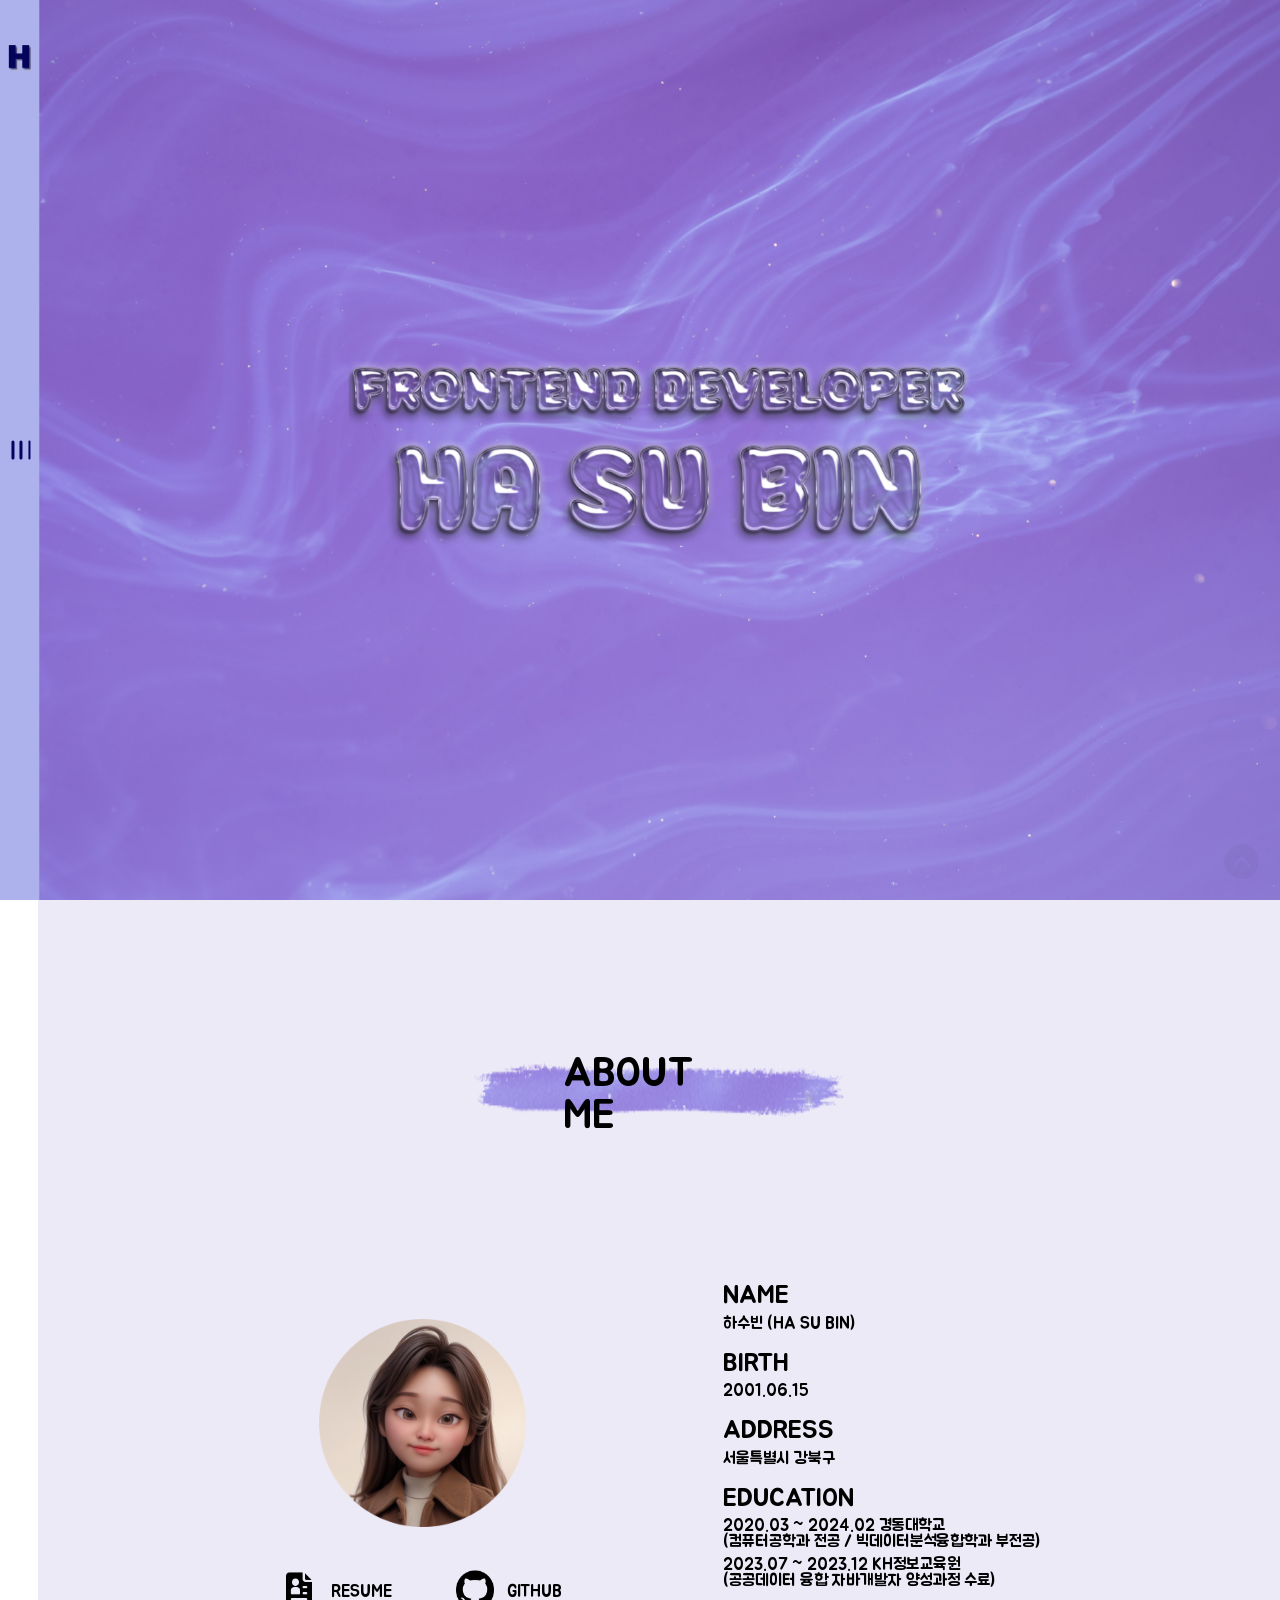
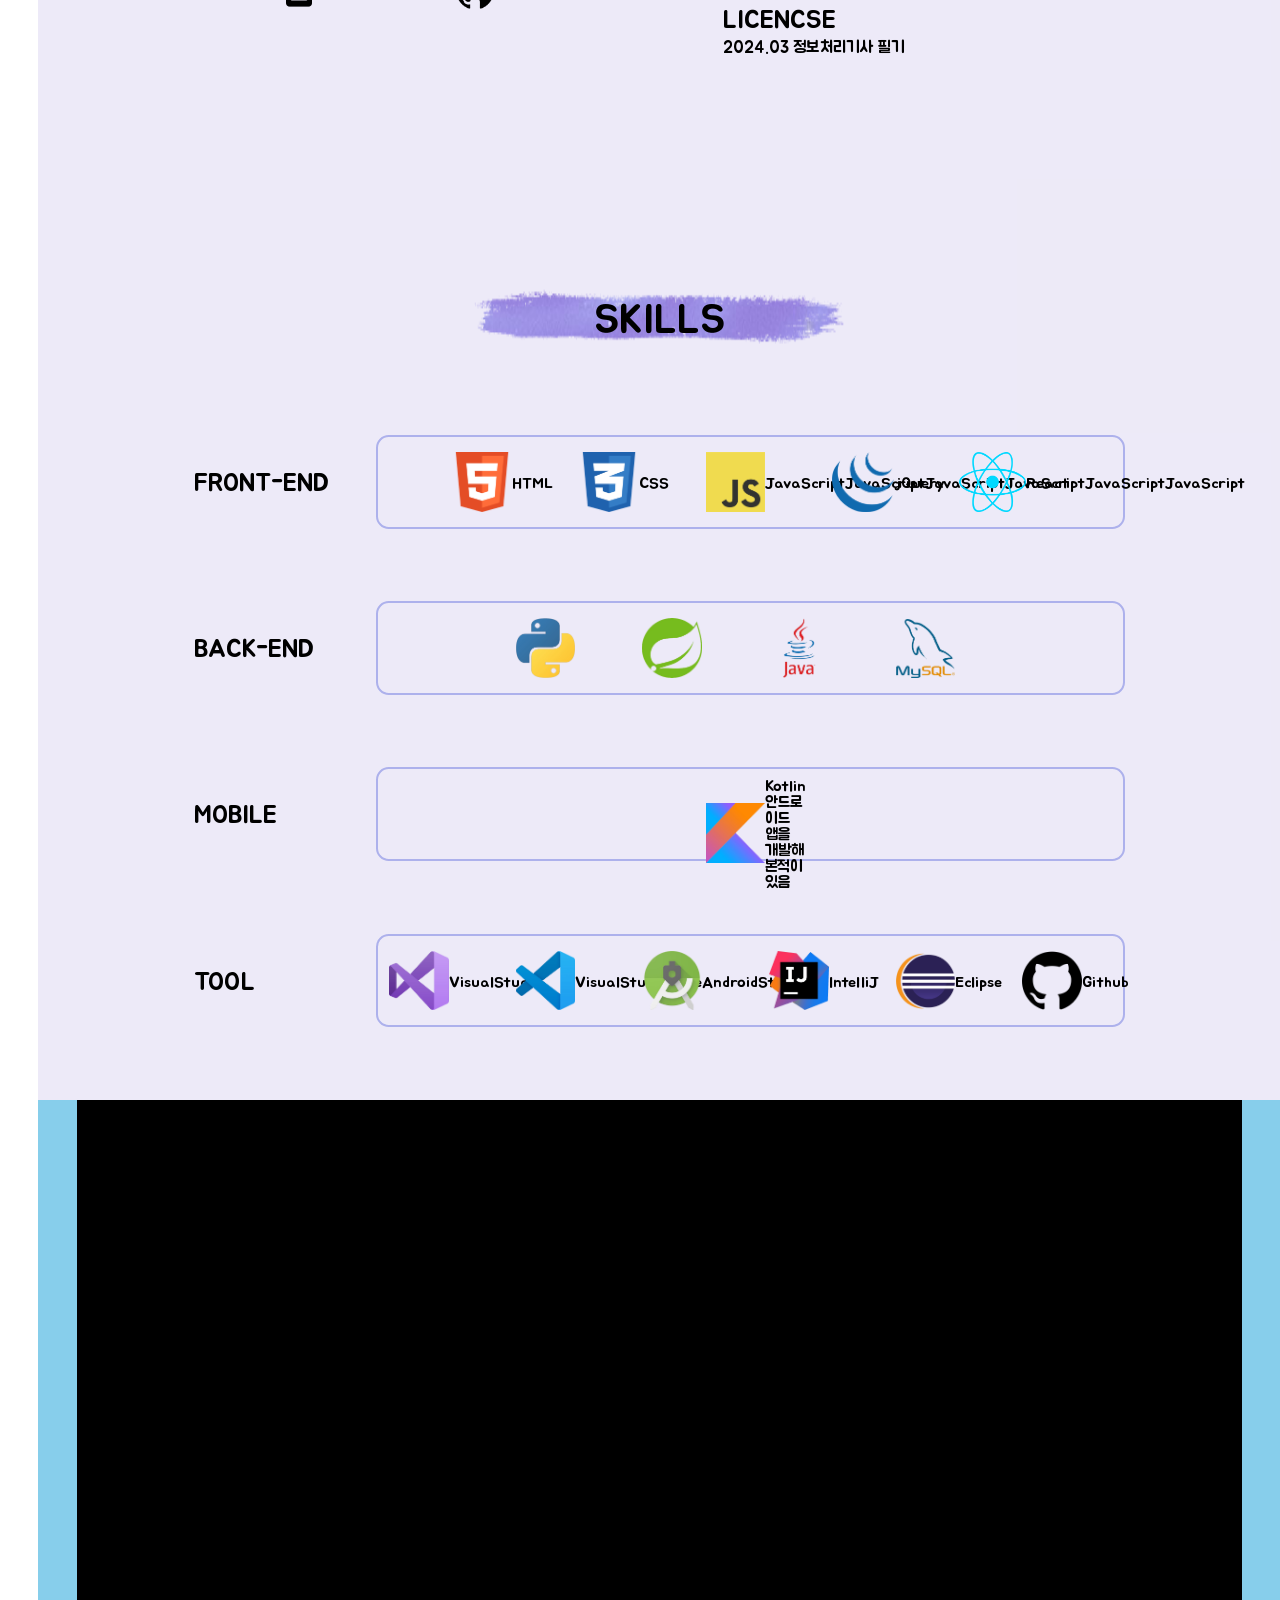
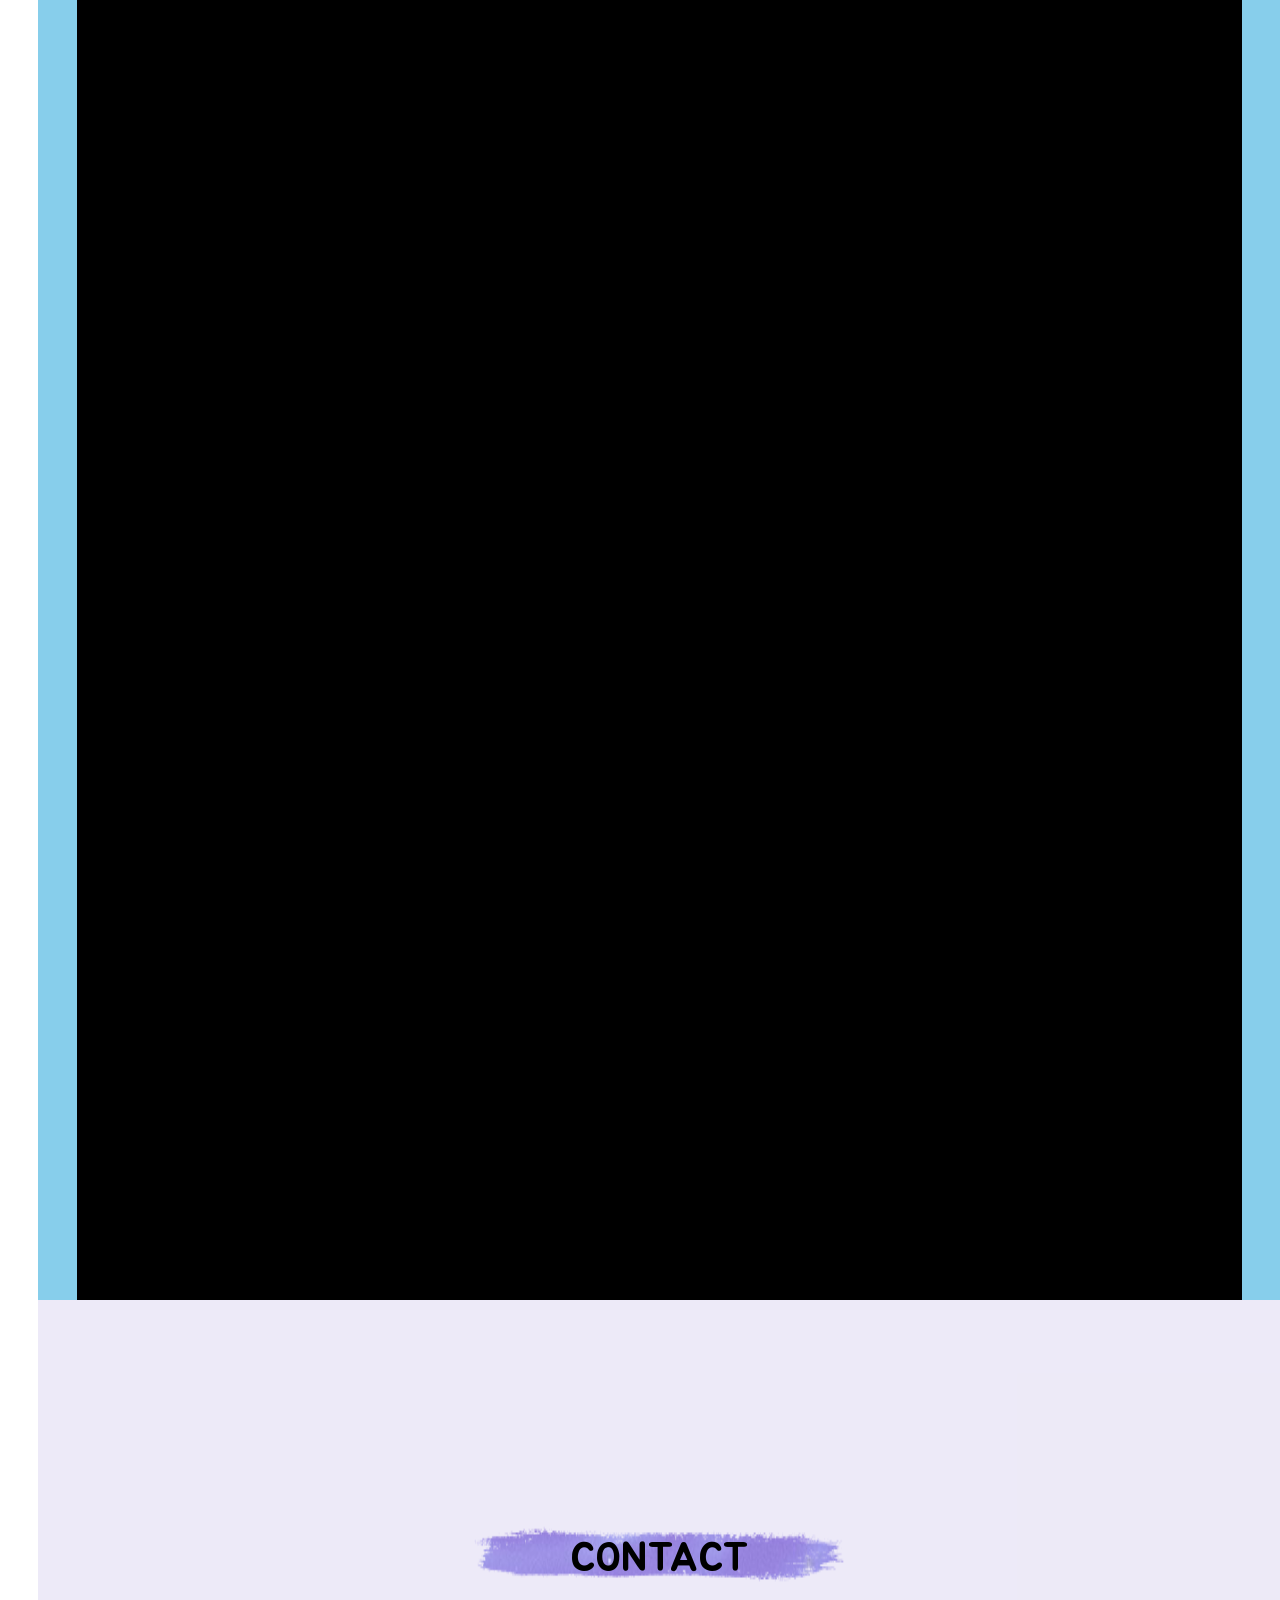
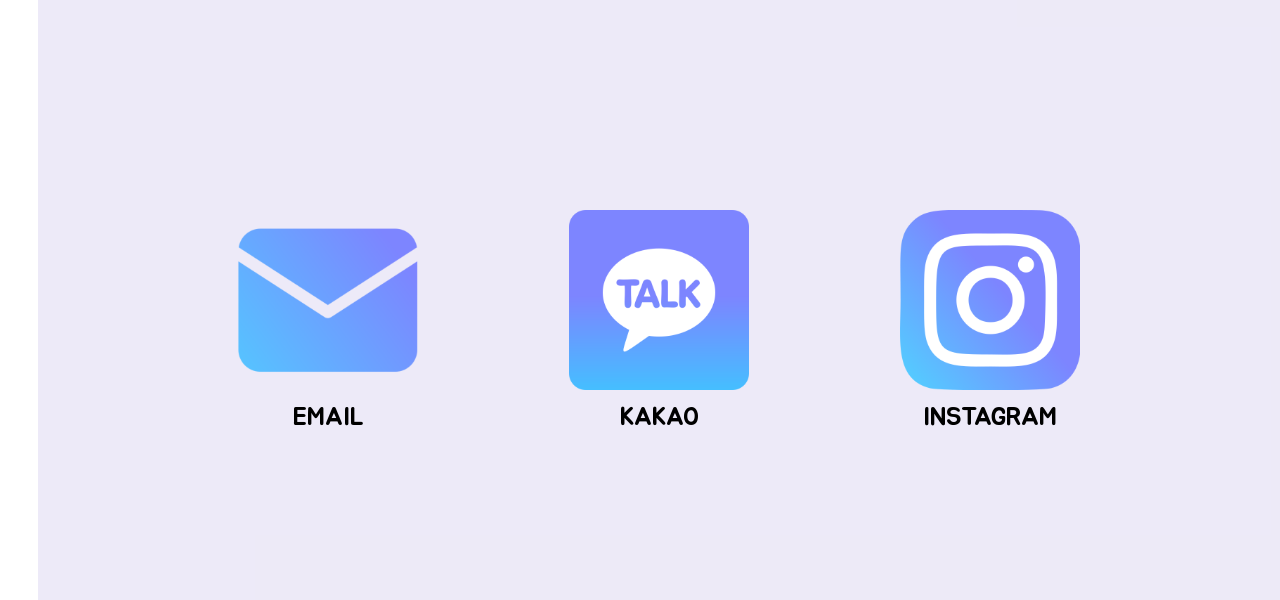
<file: index.html>
<!DOCTYPE html>
<html lang="en">
<head>
    <meta charset="UTF-8">
    <meta name="viewport" content="width=device-width, initial-scale=1.0">
    <script src="https://code.jquery.com/jquery-1.12.4.js"></script>
    <link rel="icon" href="./img/portfolio_icon.png">
    <link rel="stylesheet" href="total_site.css">
    <title>total_portfolio_site</title>
</head>
<body>
<div id="wrap">

    <div class="menu_tab">
        <input type="checkbox" id="btn_ham">

        <div class="side">
            <div class="logo">
                <img src="./img/H2.png">
            </div>
            <div class="r_side">
                <label for="btn_ham" class="btn_hamberg">
                    <div class="line top"></div>
                    <div class="line mid"></div>
                    <div class="line bot"></div>
                </label>
    
                <div class="portfolio_text"></div>
            </div>
            
            <div class="l_side">
                <ul class="side_ul">
                    <li>
                        <a href="#sec1">HOME</a>
                    </li>
                    <li>
                        <a href="#sec2">ABOUT ME</a>
                    </li>
                    <li>
                        <a href="#sec3">SKILLS</a>
                    </li>
                    <li>
                        <a href="#sec4">PROJECT</a>
                    </li>
                    <li>
                        <a href="#sec5">CONTACT</a>
                    </li>
                </ul>
            </div>
        </div>
    </div>

    <div class="container">
        <div class="home_box" id="sec1">
            <div class="home_text">
                <img src="./img/glass_front.png" class="glass_front">
                <img src="./img/glass_name.png" class="glass_name">
            </div>
        </div>

        <div class="about_me_box" id="sec2">
            <div class="main_title">
                <img src="./img/brush_color2.png" class="brush">
                <p>ABOUT ME</p>
            </div>
            <div class="about_me_l_r">
                <div class="about_me_left">
                    <img src="./img/aboutme/profile_img.png" class="profile_img">
                    <div class="resume_btn">
                        <a href="./입사지원서_하수빈(자바)_1차수정.pdf">
                            <img src="./img/aboutme/resume.png">
                            <p>RESUME</p>
                        </a>
                    </div>
                    <div class="github_btn">
                        <a href="https://github.com/waterkong01">
                            <img src="./img/aboutme/github.png">
                            <p>GITHUB</p>
                        </a>
                    </div>
                </div>
                <div class="about_me_right">
                    <ul class="about_me_ul">
                        <ul class="about_me_ul2">
                            <li class="title">NAME</li>
                            <li class="content">하수빈 (HA SU BIN)</li>
                        </ul>
    
                        <ul class="about_me_ul2">
                            <li class="title">BIRTH</li>
                            <li class="content">2001.06.15</li>
                        </ul>
    
                        <ul class="about_me_ul2">
                            <li class="title">ADDRESS</li>
                            <li class="content">서울특별시 강북구</li>
                        </ul>
    
                        <ul class="about_me_ul2">
                            <li class="title">EDUCATION</li>
                            <li class="content">2020.03 ~ 2024.02 경동대학교 <br> (컴퓨터공학과 전공 / 빅데이터분석융합학과 부전공)</li>
                            <li class="content">2023.07 ~ 2023.12 KH정보교육원 <br> (공공데이터 융합 자바개발자 양성과정 수료)</li>
                        </ul>
    
                        <ul class="about_me_ul2">
                            <li class="title">LICENCSE</li>
                            <li class="content">2024.03 정보처리기사 필기</li>
                        </ul>
                    </ul>
                </div>
            </div>
        </div>
        
        <div class="skills_box" id="sec3">
            <div class="main_title">
                <img src="./img/brush_color2.png" class="brush">
                <p>SKILLS</p>
            </div>

            <div class="front_box">
                <div class="skill_text">FRONT-END</div>
                <div class="front"><!-- html, css, javascript, jquery, react -->
                    <div class="skill_box">
                        <img src="./img/skill/html5.png">
                        <div class="skill_content">
                            <p>HTML</p>
                        </div>
                    </div>
                    <div class="skill_box">
                        <img src="./img/skill/css3.png">
                        <div class="skill_content">
                            <p>CSS</p>
                        </div>
                    </div>
                    <div class="skill_box">
                        <img src="./img/skill/JavaScript.png">
                        <div class="skill_content">
                            <p>JavaScriptJavaScriptJavaScriptJavaScriptJavaScriptJavaScript</p>
                        </div>
                    </div>
                    <div class="skill_box">
                        <img src="./img/skill/jquery.png">
                        <div class="skill_content">
                            <p>jQuery</p>
                        </div>
                    </div>
                    <div class="skill_box">
                        <img src="./img/skill/react.png">
                        <div class="skill_content">
                            <p>React</p>
                        </div>
                    </div>
                </div>
            </div>
            
            <div class="back_box">
                <div class="skill_text">BACK-END</div>
                <div class="back"><!-- python, spring, java, mysql -->
                    <div class="skill_box">
                        <img src="./img/skill/python.png">
                        <div class="skill_content">

                        </div>
                    </div>
                    <div class="skill_box">
                        <img src="./img/skill/spring.png">
                        <div class="skill_content">

                        </div>
                    </div>
                    <div class="skill_box">
                        <img src="./img/skill/java.png">
                        <div class="skill_content">

                        </div>
                    </div>
                    <div class="skill_box">
                        <img src="./img/skill/mysql.png">
                        <div class="skill_content">

                        </div>
                    </div>
                </div>
            </div>
            
            
            <div class="mobile_box">
                <div class="skill_text">MOBILE</div>
                <div class="mobile"><!-- kotlin -->
                    <div class="skill_box">
                        <img src="./img/skill/kotlin.png">
                        <div class="skill_content">
                            Kotlin<br>안드로이드 앱을 개발해본적이 있음
                        </div>
                    </div>
                </div>
            </div>


            <div class="tool_box">
                <div class="skill_text">TOOL</div>
                <div class="tool"><!-- visual studio code, visual studio, android studio, intelliJ, eclips, github -->
                    <div class="skill_box">
                        <img src="./img/skill/VisualStudio.png">
                        <div class="skill_content">
                            VisualStudio
                        </div>
                    </div>
                    <div class="skill_box">
                        <img src="./img/skill/VisualStudioCode.png">
                        <div class="skill_content">
                            VisualStudioCode
                        </div>
                    </div>
                    <div class="skill_box">
                        <img src="./img/skill/androidstudio.png">
                        <div class="skill_content">
                            AndroidStudio
                        </div>
                    </div>
                    <div class="skill_box">
                        <img src="./img/skill/intellij.png">
                        <div class="skill_content">
                            IntelliJ
                        </div>
                    </div>
                    <div class="skill_box">
                        <img src="./img/skill/eclipse.png">
                        <div class="skill_content">
                            Eclipse
                        </div>
                    </div>
                    <div class="skill_box">
                        <img src="./img/skill/github.png">
                        <div class="skill_content">
                            Github
                        </div>
                    </div>
                </div>
            </div>
        </div>
        
        <div class="project_box" id="sec4">
            <div class="project project1">
                <!-- <div class="mockup">
                    <div class="mockup_inner">
                        <img src="./mockup/finish/md_iphone.png" class="mobile mockup_inner_img">
                        <img src="./mockup/finish/md_iphone2.png" class="mobile mockup_inner_img">
                        <div class="modal_box">
                            <div class="modal" id="modal">
                                <span class="close" id="closeModal">X</span>
                                <div class="modal_content"></div>
                            </div>
                        </div>
                    </div>
                </div>
                <div class="content"></div> -->
            </div>
            <div class="project project2">
                <!-- <div class="mockup">
                    <div class="mockup_inner">
                        <img src="./mockup/finish/studylog_iphone.png" class="mobile mockup_inner_img">
                        <img src="./mockup/finish/studylog_iphone2.png" class="mobile mockup_inner_img">
                        <div class="modal_box">
                            <div class="modal" id="modal">
                                <span class="close" id="closeModal">X</span>
                                <div class="modal_content"></div>
                            </div>
                        </div>
                    </div>
                </div>
                <div class="content"></div> -->
            </div>

            <div class="project project3">
                <!-- <div class="mockup">
                    <div class="mockup_inner">
                        <img src="./mockup/finish/baekmidang_imac.png" class="pc mockup_inner_img">
                        <div class="modal_box">
                            <div class="modal" id="modal">
                                <span class="close" id="closeModal">X</span>
                                <div class="modal_content"></div>
                            </div>
                        </div>
                    </div>
                </div>
                <div class="content"></div> -->
            </div>

            <div class="project project4">
                <!-- <div class="mockup">
                    <div class="mockup_inner">
                        <img src="./mockup/finish/dogomi_imac.png" class="pc mockup_inner_img">
                        <div class="modal_box">
                            <div class="modal" id="modal">
                                <span class="close" id="closeModal">X</span>
                                <div class="modal_content"></div>
                            </div>
                        </div>
                    </div>
                </div>
                <div class="content"></div> -->
            </div>
        </div>
        
        <div class="contact_box" id="sec5">
            <div class="main_title">
                <img src="./img/brush_color2.png" class="brush">
                <p>CONTACT</p>
            </div>

            <div class="contact">
                <div class="email">
                    <a href="mailto:hsubin615@naver.com">                  
                        <img src="./img/contact/email.png" alt="">
                        <div class="contact_text">EMAIL</div>
                    </a>
                </div>
                <div class="kakao">
                    <a href="https://open.kakao.com/o/skCHyU8e">                  
                        <img src="./img/contact/kakaotalk.png" alt="">
                        <div class="contact_text">KAKAO</div>
                    </a>
                </div>
                <div class="instagram">
                    <a href="https://www.instagram.com/hsubin615/">
                        <img src="./img/contact/instagram.png" alt="">
                        <div class="contact_text">INSTAGRAM</div>
                    </a>
                </div>
            </div>


        </div>    
    </div>
    <script src="./total_site.js"></script>
</div>
<div id="scrollToTopBtn" onclick="scrollToTop()"></div>
</body>
</html>
</file>
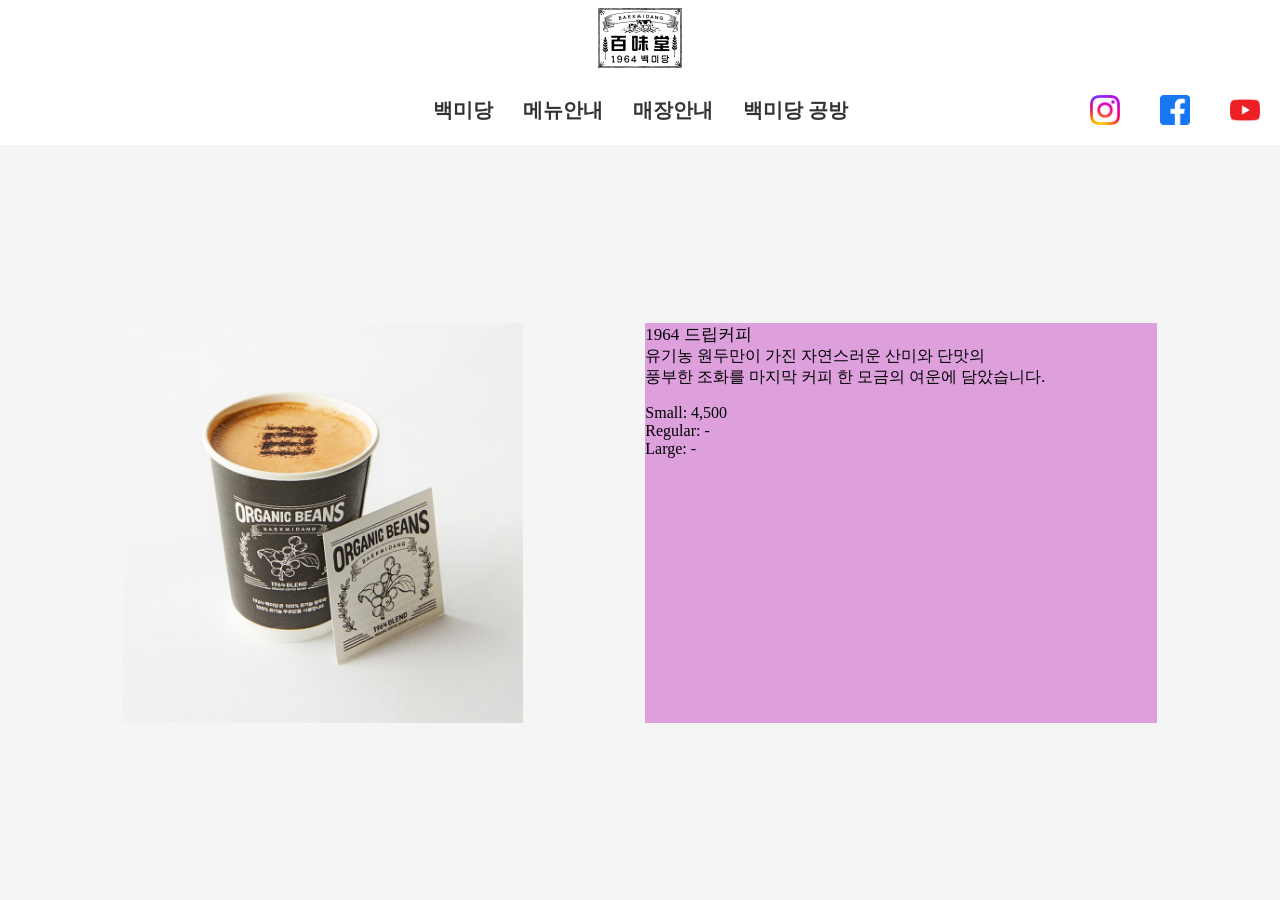
<file: html/portfolio(item) copy.html>
<!DOCTYPE html>
<html lang="en">
<head>
    <meta charset="UTF-8">
    <meta name="viewport" content="width=device-width, initial-scale=1.0">
    <title>Document</title>
    <script src="https://code.jquery.com/jquery-1.12.4.js"></script>
    <link rel="stylesheet" href="../css/common.css">
    <link rel="stylesheet" href="../css/portfolio(header_footer).css">
    <link rel="stylesheet" href="../css/portfolio(index).css">
    <link rel="stylesheet" href="../css/portfolio(product) copy.css">
    <link rel="stylesheet" href="../css/portfolio(item) copy.css">
    <style>
        /* main_color: #f8f8f8(화이트), #333(블랙) */
        /* aspect-ratio: 1/0:0.8; x:y*/
    </style>
</head>
<body>
<div id="wrap">
    <div class="thick_header">
        <div class="t_header">
            <div class="logo">
                <a href="portfolio(index).html"></a>
            </div>
        </div>
        <div class="b_header">
            <ul class="header_menu">
                <li>
                    <a href="portfolio(product_brand).html">백미당</a>
                    <ul class="sub_menu">
                        <li>백미당 소식</li>
                        <li>백미당 문화</li>
                        <li>백미당 나눔</li>
                    </ul>
                </li>
                <li>
                    <a href="portfolio(product) copy.html">메뉴안내</a>
                    <ul class="sub_menu">
                        <li><a href="#" data-category="coffee">커피</a></li>
                        <li><a href="#" data-category="ice_cream">백미당 아이스크림</a></li>
                        <li><a href="#" data-category="topping_dessert">Fresh 토핑 디저트</a></li>
                        <li><a href="#" data-category="bakery">베이커리</a></li>
                        <li><a href="#" data-category="soft_shake">Soft Shake</a></li>
                        <li><a href="#" data-category="organic_milk">유기농우유</a></li>
                    </ul>
                </li>
                <li>
                    <a href="portfolio(product_store).html">매장안내</a>
                    <ul class="sub_menu">
                        <li>서울지역</li>
                        <li>경기.인천.강원지역</li>
                        <li>영남.충청.호남지역</li>
                    </ul>
                </li>
                <li>
                    <a href="portfolio(product_craftshop).html">백미당 공방</a>
                    <ul class="sub_menu">
                        <li>백미당 공방</li>
                    </ul>
                </li>
            </ul>
            <ul class="sns_btn_box">
                <li>
                    <a href="https://www.instagram.com/1964baekmidang/" target="_blank">
                        <img src="../백미당/아이콘/instagram_icon.png" class="instagram">
                    </a>
                </li>
                <li>
                    <a href="https://www.facebook.com/Baekmidang/" target="_blank">
                        <img src="../백미당/아이콘/facebook_icon.png" class="facebook" id="facebook">
                    </a>
                </li>
                <li>
                    <a href="https://www.youtube.com/@1964baekmidang/" target="_blank">
                        <img src="../백미당/아이콘/youtube_icon.png" class="youtube" id="youtube">
                    </a>
                </li>
            </ul>
        </div>
    </div>
    <div class="container">
        <div class="item_img">
            <!-- <img src="" alt="Menu Image" id="menuImage"> -->
            <img src="../백미당/메뉴안내/커피/1964 드립커피1-2.jpg">
        </div>
        <div class="item_detail">
            <div class="item_title">1964 드립커피</div><!-- 메뉴 이름 -->
            <div class="item_info">
                유기농 원두만이 가진 자연스러운 산미와 단맛의<br>
                풍부한 조화를 마지막 커피 한 모금의 여운에 담았습니다.
            </div>
                            <p>
                    Small: 4,500<br>
                    Regular: - <br>
                    Large: - 
                </p>
            <ul><!-- 사이즈별 가격 -->
                <li class="s_price"></li>
                <li class="r_price"></li>
                <li class="l_price"></li>
                <li class="l_price"></li>
                <li class="l_price"></li>

            </ul>
            <div class="item_info"></div><!-- 메뉴 설명 -->
        </div>
    </div>
</div>    
    <script src="../js/portfolio(load_list) copy.js"></script>
    <script src="../js/portfolio(common).js"></script>
    <script src="../js/portfolio(item) copy.js"></script>
</div>    
</body>
</html>
</file>
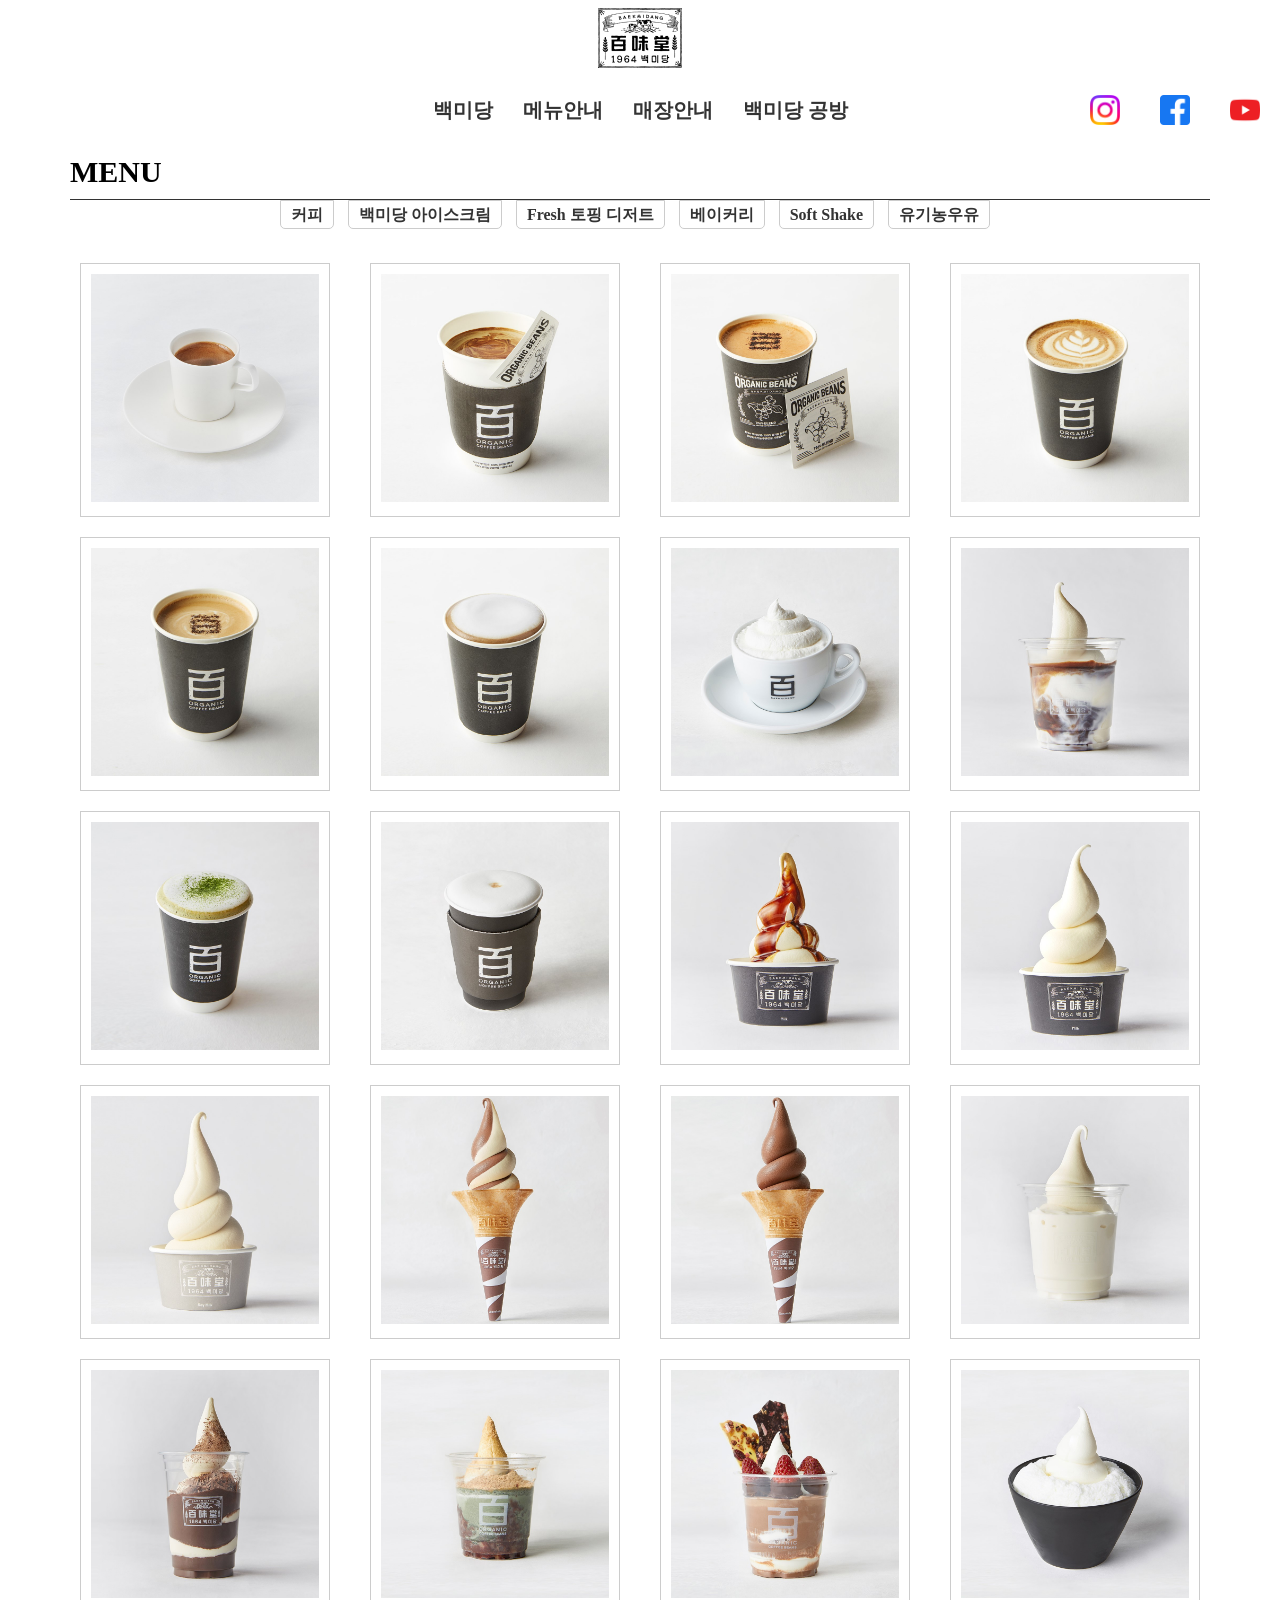
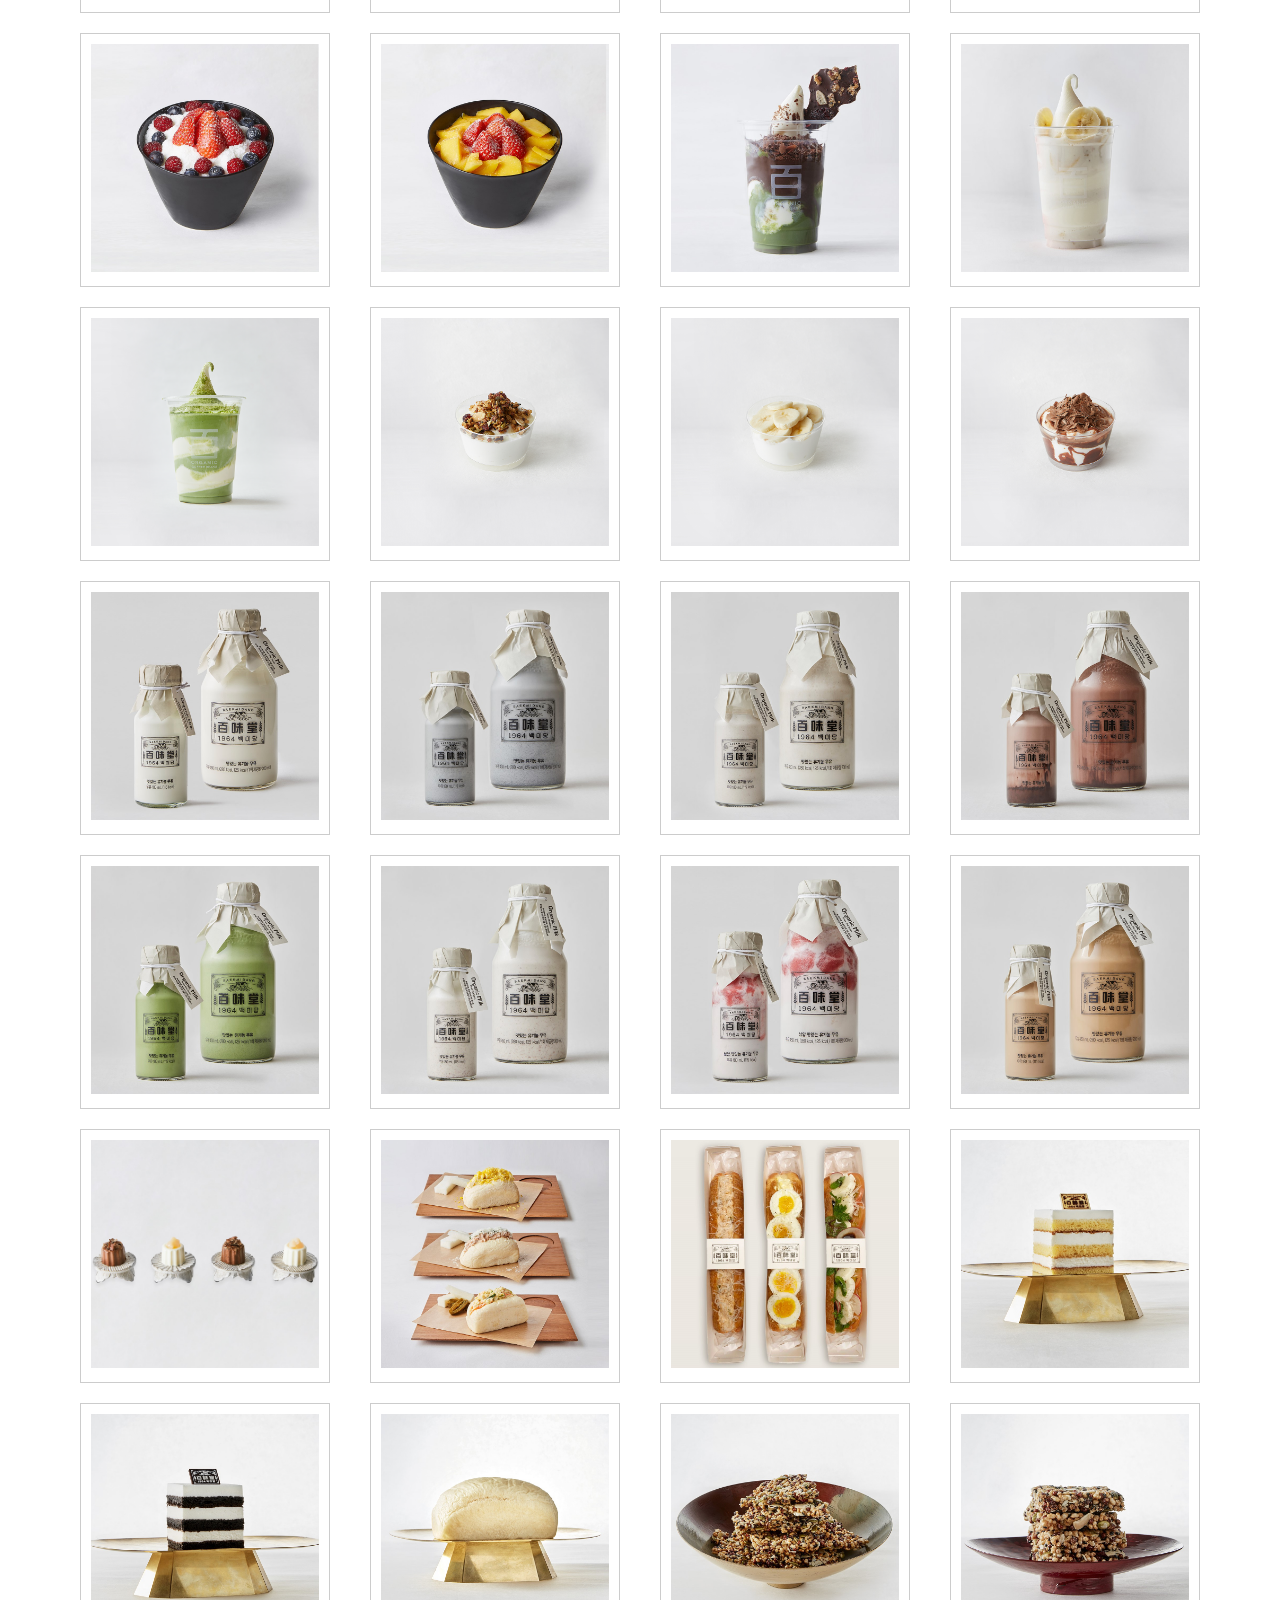
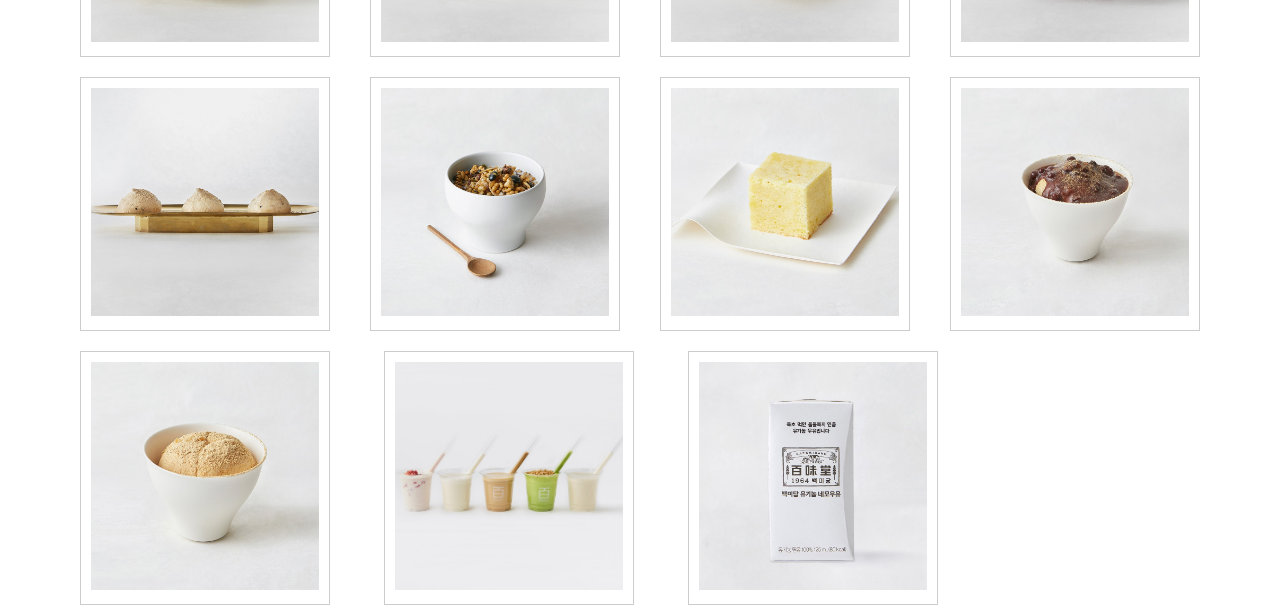
<file: html/portfolio(product) copy.html>
<!DOCTYPE html>
<html lang="en">
<head>
    <meta charset="UTF-8">
    <meta name="viewport" content="width=device-width, initial-scale=1.0">
    <title>Document</title>
    <script src="https://code.jquery.com/jquery-1.12.4.js"></script>
    <link rel="stylesheet" href="../css/common.css">
    <link rel="stylesheet" href="../css/portfolio(header_footer).css">
    <link rel="stylesheet" href="../css/portfolio(index).css">
    <link rel="stylesheet" href="../css/portfolio(product) copy.css">
</head>
<body>
<div id="wrap">
    <div class="thick_header">
        <div class="t_header">
            <div class="logo">
                <a href="portfolio(index).html"></a>
            </div>
        </div>
        <div class="b_header">
            <ul class="header_menu">
                <li>
                    <a href="portfolio(product_brand).html">백미당</a>
                    <ul class="sub_menu">
                        <li>백미당 소식</li>
                        <li>백미당 문화</li>
                        <li>백미당 나눔</li>
                    </ul>
                </li>
                <li>
                    <a href="portfolio(product) copy.html">메뉴안내</a>
                    <ul class="sub_menu">
                        <li><a href="#" data-category="coffee">커피</a></li>
                        <li><a href="#" data-category="ice_cream">백미당 아이스크림</a></li>
                        <li><a href="#" data-category="topping_dessert">Fresh 토핑 디저트</a></li>
                        <li><a href="#" data-category="bakery">베이커리</a></li>
                        <li><a href="#" data-category="soft_shake">Soft Shake</a></li>
                        <li><a href="#" data-category="organic_milk">유기농우유</a></li>
                    </ul>
                </li>
                <li>
                    <a href="portfolio(product_store).html">매장안내</a>
                    <ul class="sub_menu">
                        <li>서울지역</li>
                        <li>경기.인천.강원지역</li>
                        <li>영남.충청.호남지역</li>
                    </ul>
                </li>
                <li>
                    <a href="portfolio(product_craftshop).html">백미당 공방</a>
                    <ul class="sub_menu">
                        <li>백미당 공방</li>
                    </ul>
                </li>
            </ul>
            <ul class="sns_btn_box">
                <li>
                    <a href="https://www.instagram.com/1964baekmidang/" target="_blank">
                        <img src="../백미당/아이콘/instagram_icon.png" class="instagram">
                    </a>
                </li>
                <li>
                    <a href="https://www.facebook.com/Baekmidang/" target="_blank">
                        <img src="../백미당/아이콘/facebook_icon.png" class="facebook" id="facebook">
                    </a>
                </li>
                <li>
                    <a href="https://www.youtube.com/@1964baekmidang/" target="_blank">
                        <img src="../백미당/아이콘/youtube_icon.png" class="youtube" id="youtube">
                    </a>
                </li>
            </ul>
        </div>
    </div>
    <div class="menu-container">
        <div class="product_title">MENU</div>
        <div class="navigation">
            <ul>
                <li><a href="#" data-category="coffee">커피</a></li>
                <li><a href="#" data-category="ice_cream">백미당 아이스크림</a></li>
                <li><a href="#" data-categoxry="topping_dessert">Fresh 토핑 디저트</a></li>
                <li><a href="#" data-category="bakery">베이커리</a></li>
                <li><a href="#" data-category="soft_shake">Soft Shake</a></li>
                <li><a href="#" data-category="organic_milk">유기농우유</a></li>
            </ul>
        </div>
    </div>
</div>
<script src="../js/portfolio(load_list) copy.js"></script>
<script src="../js/portfolio(common).js"></script>
<script src="../js/portfolio(product) copy.js"></script>
</body>
</html>
</file>
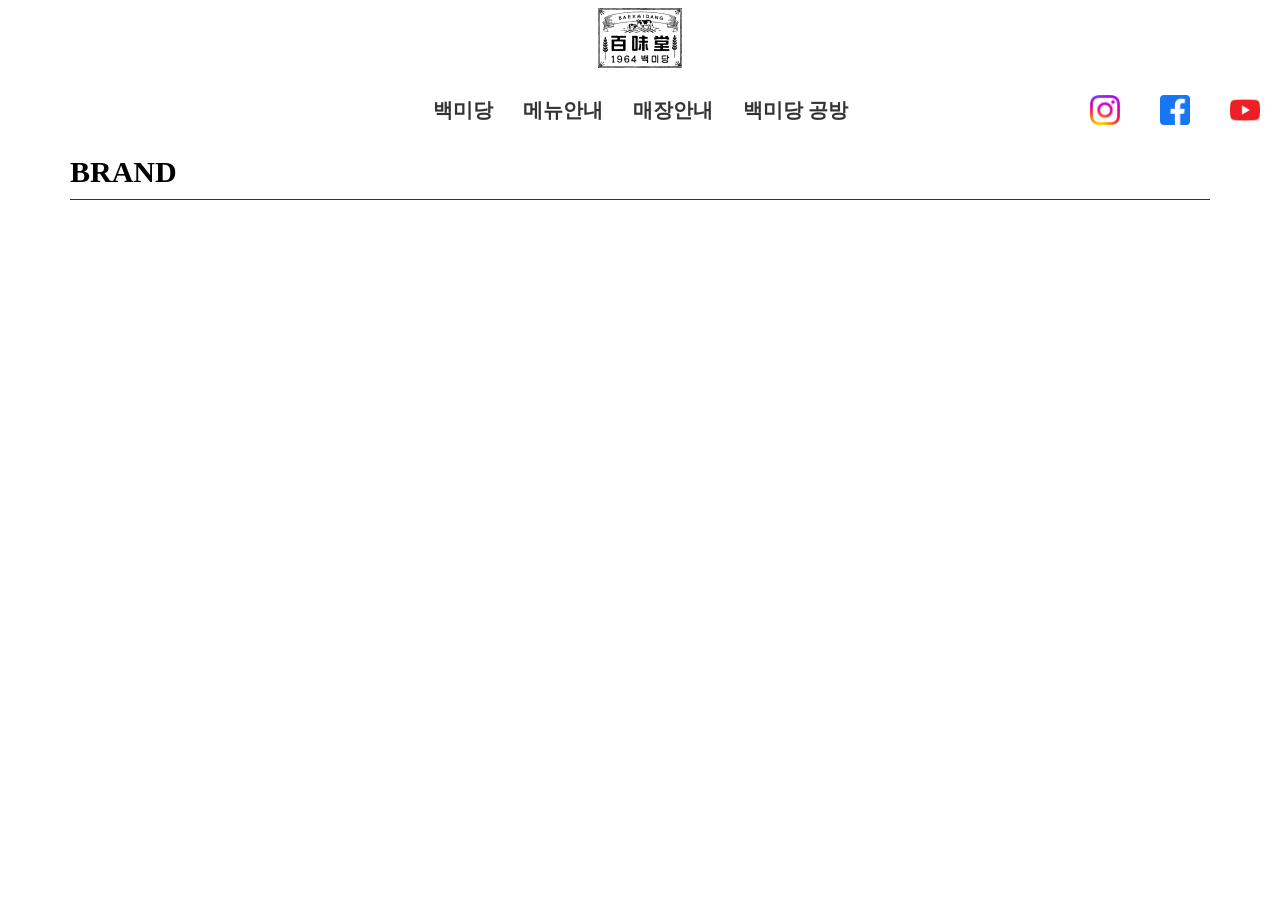
<file: html/portfolio(product_brand).html>
<!DOCTYPE html>
<html lang="en">
<head>
    <meta charset="UTF-8">
    <meta name="viewport" content="width=device-width, initial-scale=1.0">
    <title>Document</title>
    <script src="https://code.jquery.com/jquery-1.12.4.js"></script>
    <link rel="stylesheet" href="../css/common.css">
    <link rel="stylesheet" href="../css/portfolio(header_footer).css">
    <link rel="stylesheet" href="../css/portfolio(index).css">
    <link rel="stylesheet" href="../css/portfolio(product) copy.css">
</head>
<body>
<div id="wrap">
    <div class="thick_header">
        <div class="t_header">
            <div class="logo">
                <a href="portfolio(index).html"></a>
            </div>
        </div>
        <div class="b_header">
            <ul class="header_menu">
                <li>
                    <a href="portfolio(product_brand).html">백미당</a>
                    <ul class="sub_menu">
                        <li>백미당 소식</li>
                        <li>백미당 문화</li>
                        <li>백미당 나눔</li>
                    </ul>
                </li>
                <li>
                    <a href="portfolio(product) copy.html">메뉴안내</a>
                    <ul class="sub_menu">
                        <li><a href="#" data-category="coffee">커피</a></li>
                        <li><a href="#" data-category="ice_cream">백미당 아이스크림</a></li>
                        <li><a href="#" data-category="topping_dessert">Fresh 토핑 디저트</a></li>
                        <li><a href="#" data-category="bakery">베이커리</a></li>
                        <li><a href="#" data-category="soft_shake">Soft Shake</a></li>
                        <li><a href="#" data-category="organic_milk">유기농우유</a></li>
                    </ul>
                </li>
                <li>
                    <a href="portfolio(product_store).html">매장안내</a>
                    <ul class="sub_menu">
                        <li>서울지역</li>
                        <li>경기.인천.강원지역</li>
                        <li>영남.충청.호남지역</li>
                    </ul>
                </li>
                <li>
                    <a href="portfolio(product_craftshop).html">백미당 공방</a>
                    <ul class="sub_menu">
                        <li>백미당 공방</li>
                    </ul>
                </li>
            </ul>
            <ul class="sns_btn_box">
                <li>
                    <a href="https://www.instagram.com/1964baekmidang/" target="_blank">
                        <img src="../백미당/아이콘/instagram_icon.png" class="instagram">
                    </a>
                </li>
                <li>
                    <a href="https://www.facebook.com/Baekmidang/" target="_blank">
                        <img src="../백미당/아이콘/facebook_icon.png" class="facebook" id="facebook">
                    </a>
                </li>
                <li>
                    <a href="https://www.youtube.com/@1964baekmidang/" target="_blank">
                        <img src="../백미당/아이콘/youtube_icon.png" class="youtube" id="youtube">
                    </a>
                </li>
            </ul>
        </div>
    </div>
    <div class="menu-container">
        <div class="product_title">BRAND</div>
    </div>
</div>
<script src="../js/portfolio(common).js"></script>
</body>
</html>
</file>
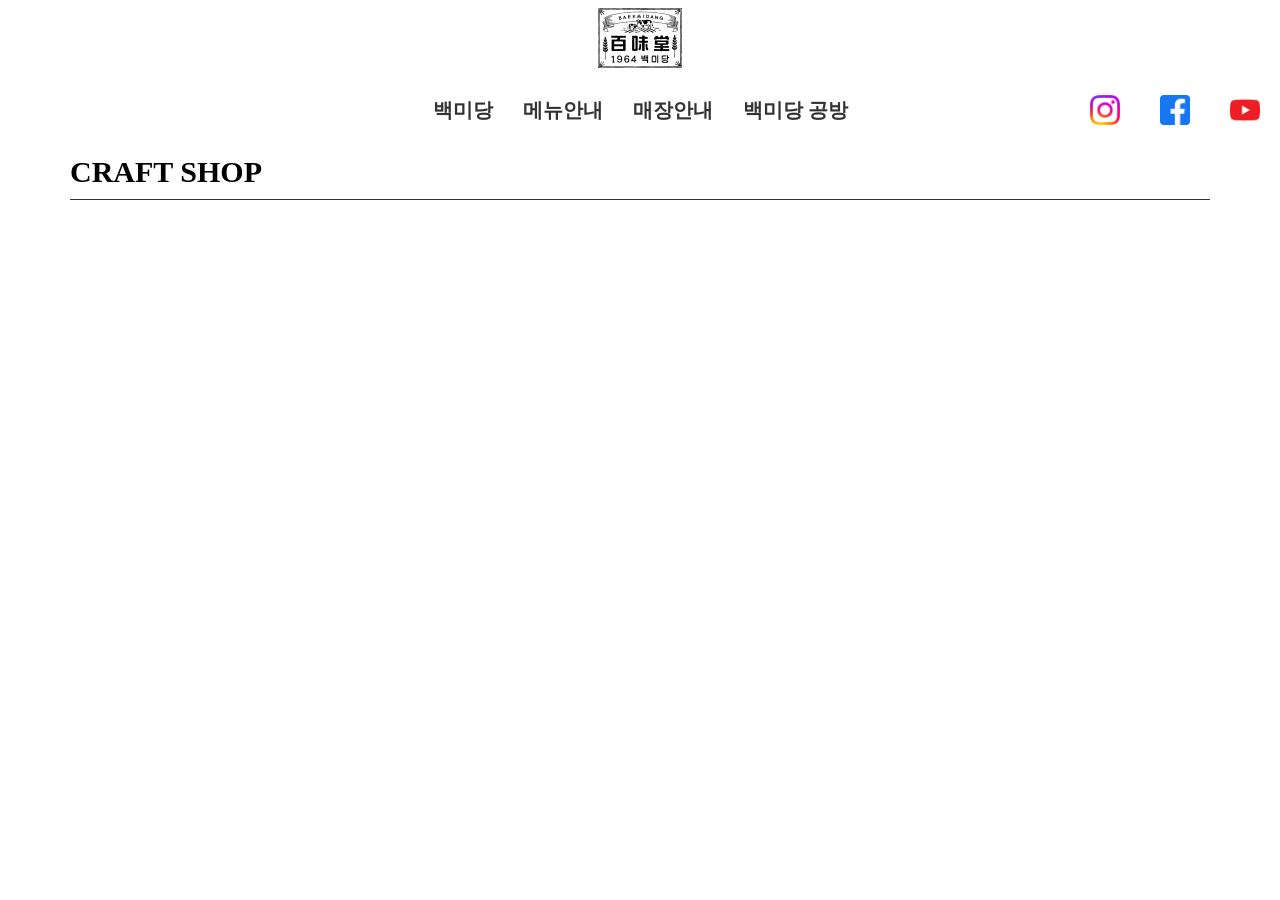
<file: html/portfolio(product_craftshop).html>
<!DOCTYPE html>
<html lang="en">
<head>
    <meta charset="UTF-8">
    <meta name="viewport" content="width=device-width, initial-scale=1.0">
    <title>Document</title>
    <script src="https://code.jquery.com/jquery-1.12.4.js"></script>
    <link rel="stylesheet" href="../css/common.css">
    <link rel="stylesheet" href="../css/portfolio(header_footer).css">
    <link rel="stylesheet" href="../css/portfolio(index).css">
    <link rel="stylesheet" href="../css/portfolio(product) copy.css">
</head>
<body>
<div id="wrap">
    <div class="thick_header">
        <div class="t_header">
            <div class="logo">
                <a href="portfolio(index).html"></a>
            </div>
        </div>
        <div class="b_header">
            <ul class="header_menu">
                <li>
                    <a href="portfolio(product_brand).html">백미당</a>
                    <ul class="sub_menu">
                        <li>백미당 소식</li>
                        <li>백미당 문화</li>
                        <li>백미당 나눔</li>
                    </ul>
                </li>
                <li>
                    <a href="portfolio(product) copy.html">메뉴안내</a>
                    <ul class="sub_menu">
                        <li><a href="#" data-category="coffee">커피</a></li>
                        <li><a href="#" data-category="ice_cream">백미당 아이스크림</a></li>
                        <li><a href="#" data-category="topping_dessert">Fresh 토핑 디저트</a></li>
                        <li><a href="#" data-category="bakery">베이커리</a></li>
                        <li><a href="#" data-category="soft_shake">Soft Shake</a></li>
                        <li><a href="#" data-category="organic_milk">유기농우유</a></li>
                    </ul>
                </li>
                <li>
                    <a href="portfolio(product_store).html">매장안내</a>
                    <ul class="sub_menu">
                        <li>서울지역</li>
                        <li>경기.인천.강원지역</li>
                        <li>영남.충청.호남지역</li>
                    </ul>
                </li>
                <li>
                    <a href="portfolio(product_craftshop).html">백미당 공방</a>
                    <ul class="sub_menu">
                        <li>백미당 공방</li>
                    </ul>
                </li>
            </ul>
            <ul class="sns_btn_box">
                <li>
                    <a href="https://www.instagram.com/1964baekmidang/" target="_blank">
                        <img src="../백미당/아이콘/instagram_icon.png" class="instagram">
                    </a>
                </li>
                <li>
                    <a href="https://www.facebook.com/Baekmidang/" target="_blank">
                        <img src="../백미당/아이콘/facebook_icon.png" class="facebook" id="facebook">
                    </a>
                </li>
                <li>
                    <a href="https://www.youtube.com/@1964baekmidang/" target="_blank">
                        <img src="../백미당/아이콘/youtube_icon.png" class="youtube" id="youtube">
                    </a>
                </li>
            </ul>
        </div>
    </div>
    <div class="menu-container">
        <div class="product_title">CRAFT SHOP</div>
    </div>
</div>
<script src="../js/portfolio(common).js"></script>
</body>
</html>
</file>
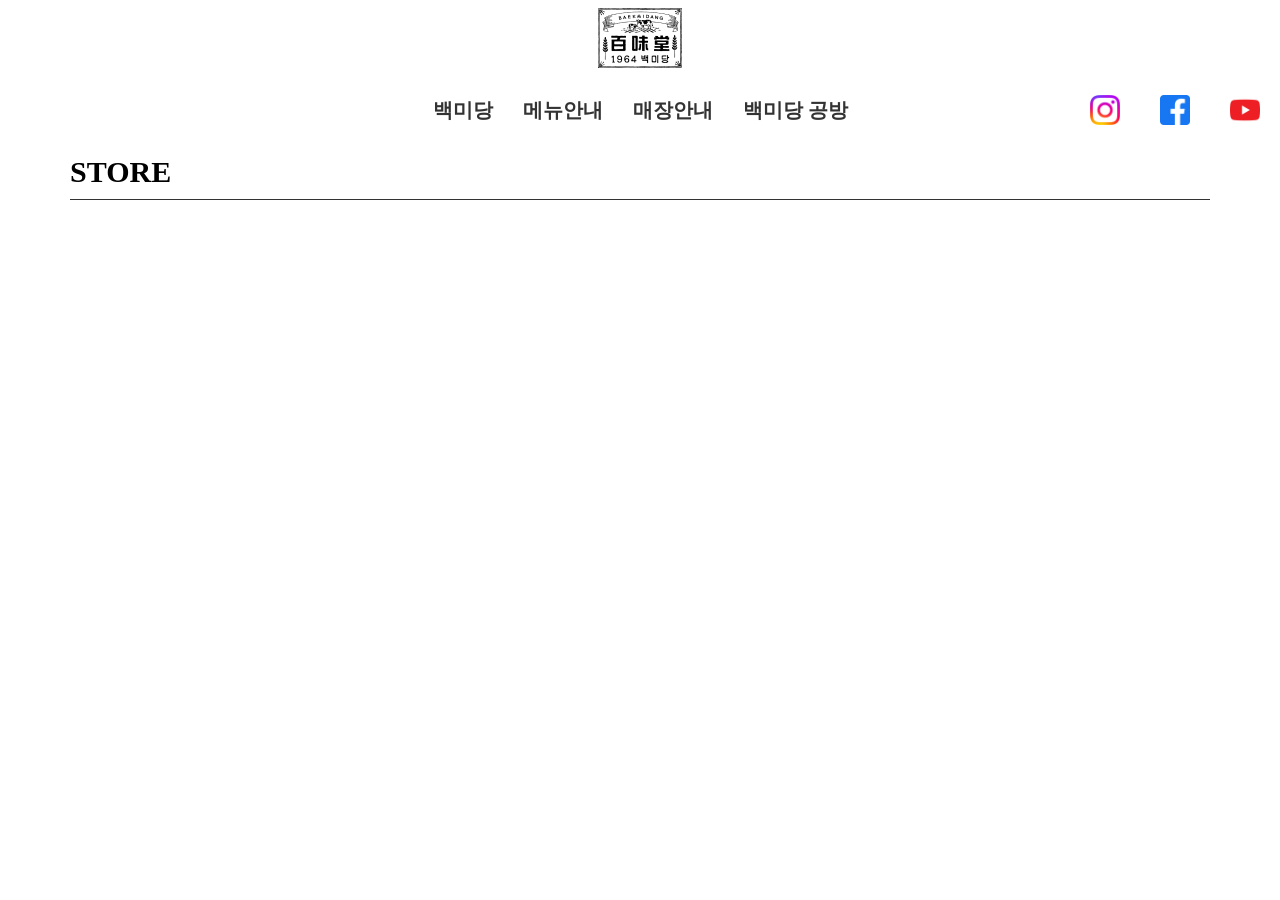
<file: html/portfolio(product_store).html>
<!DOCTYPE html>
<html lang="en">
<head>
    <meta charset="UTF-8">
    <meta name="viewport" content="width=device-width, initial-scale=1.0">
    <title>Document</title>
    <script src="https://code.jquery.com/jquery-1.12.4.js"></script>
    <link rel="stylesheet" href="../css/common.css">
    <link rel="stylesheet" href="../css/portfolio(header_footer).css">
    <link rel="stylesheet" href="../css/portfolio(index).css">
    <link rel="stylesheet" href="../css/portfolio(product) copy.css">
</head>
<body>
<div id="wrap">
    <div class="thick_header">
        <div class="t_header">
            <div class="logo">
                <a href="portfolio(index).html"></a>
            </div>
        </div>
        <div class="b_header">
            <ul class="header_menu">
                <li>
                    <a href="portfolio(product_brand).html">백미당</a>
                    <ul class="sub_menu">
                        <li>백미당 소식</li>
                        <li>백미당 문화</li>
                        <li>백미당 나눔</li>
                    </ul>
                </li>
                <li>
                    <a href="portfolio(product) copy.html">메뉴안내</a>
                    <ul class="sub_menu">
                        <li><a href="#" data-category="coffee">커피</a></li>
                        <li><a href="#" data-category="ice_cream">백미당 아이스크림</a></li>
                        <li><a href="#" data-category="topping_dessert">Fresh 토핑 디저트</a></li>
                        <li><a href="#" data-category="bakery">베이커리</a></li>
                        <li><a href="#" data-category="soft_shake">Soft Shake</a></li>
                        <li><a href="#" data-category="organic_milk">유기농우유</a></li>
                    </ul>
                </li>
                <li>
                    <a href="portfolio(product_store).html">매장안내</a>
                    <ul class="sub_menu">
                        <li>서울지역</li>
                        <li>경기.인천.강원지역</li>
                        <li>영남.충청.호남지역</li>
                    </ul>
                </li>
                <li>
                    <a href="portfolio(product_craftshop).html">백미당 공방</a>
                    <ul class="sub_menu">
                        <li>백미당 공방</li>
                    </ul>
                </li>
            </ul>
            <ul class="sns_btn_box">
                <li>
                    <a href="https://www.instagram.com/1964baekmidang/" target="_blank">
                        <img src="../백미당/아이콘/instagram_icon.png" class="instagram">
                    </a>
                </li>
                <li>
                    <a href="https://www.facebook.com/Baekmidang/" target="_blank">
                        <img src="../백미당/아이콘/facebook_icon.png" class="facebook" id="facebook">
                    </a>
                </li>
                <li>
                    <a href="https://www.youtube.com/@1964baekmidang/" target="_blank">
                        <img src="../백미당/아이콘/youtube_icon.png" class="youtube" id="youtube">
                    </a>
                </li>
            </ul>
        </div>
    </div>
    <div class="menu-container">
        <div class="product_title">STORE</div>
    </div>
</div>
<script src="../js/portfolio(common).js"></script>
</body>
</html>
</file>
<file: total_site.css>
@font-face {
    font-family: 'KCC-eunyoung';
    src: url('https://cdn.jsdelivr.net/gh/projectnoonnu/noonfonts_one@1.0/KCC-eunyoung-Regular.woff') format('woff');
    font-weight: normal;
    font-style: normal;
}
@font-face {
    font-family: 'dalgom_font';
    src: url(./font/BMJUA_ttf.ttf);
}
@font-face {
    font-family: 'NPSfontBold';
    src: url('https://cdn.jsdelivr.net/gh/projectnoonnu/noonfonts_2310@1.0/NPSfontBold.woff2') format('woff2');
    font-weight: 700;
    font-style: normal;
}
@font-face {
    font-family: 'Pretendard-Regular';
    src: url('https://cdn.jsdelivr.net/gh/Project-Noonnu/noonfonts_2107@1.1/Pretendard-Regular.woff') format('woff');
    font-weight: 400;
    font-style: normal;
}

*{
    font-family: 'dalgom_font', serif;
}
html {
    scroll-behavior: smooth;
}
body { margin: 0; }
#wrap {
    margin: 0 auto;
}
.container {
    width: calc(100% - 3vw);
    float: right;
    /* background-image: -webkit-linear-gradient(bottom, skyblue, pink); */
    background: rgb(137, 113, 204, 0.15);
}
.r_side {
    position: absolute;
    /* right: 1.6rem; */
    right: 0.75vw;
    top: 50%;
    transform: translateY(-50%) rotateZ(90deg);
}
.l_side {

}
.btn_hamberg {
    display: block;
    /* width: 2.7rem;
    height: 2.7rem; */
    width: 1.5vw;
    aspect-ratio: 1 / 1;
    background: rgba(255, 255, 255, 0);
    box-sizing: border-box;
    z-index: 999;
}
.line {
    width: 100%;
    border-radius: 1vw;
    /* aspect-ratio: 183 / 25; */
    aspect-ratio: 179 / 22;
    background: #03045E;
    /* transition: top 0.5s 0.5s, transform 0.5s ; */
}
.mid {
    margin: 0.46vw 0;
}
#btn_ham:checked ~ .btn_hamberg > .top {
    top: 1.1rem;
    z-index: 99;
    transform:  rotate(45deg);

    /* transition: top 0.5s, transform 0.5s 0.5s; */
}
#btn_ham:checked ~ .btn_hamberg > .mid {
    transform: scale(0);
    transition: transform 0.5s 0.5s;
}

#btn_ham:checked ~ .btn_hamberg > .bot {
    top: -1.1rem;
    z-index: 999;
    transform:  rotate(-45deg);

    /* transition: top 0.5s, transform 0.5s 0.5s; */
}
#btn_ham { display: none;}
#btn_ham:checked ~ .side {
    transform: translateX(0);
}
.side {
    /* width: 23rem; */
    width: 18vw;
    height: 100vh;
    background: #adb1ec;
    transition: all 0.5s;
    position: fixed;
    /* transform: translateX(-74%); */
    transform: translateX(-14.9vw);
    z-index: 99999;
}
.side_ul {
    list-style: none;
    text-align: center;
    /* font-size: 180%; */
    font-size: 1.5vw;
    margin: 0;
    padding: 0;
    display: flex;
    flex-direction: column;
    gap: 3vw;
    position: absolute;
    left: 20%;
    top: 50%;
    transform: translateY(-50%);
}
.side_ul li {
    position: relative;
}
.side_ul li a { 
    display: block;
    width: 100%;
    height: 100%;
    text-decoration: none;
    color: #000;
}
.side_ul li a:hover:before {
    width: 160%;
}
.side_ul li a::before {
    content: "";
    position: absolute;
    margin: auto;
    left: -30%;
    top: 50%;
    transform: translateY(-50%);
    background: url(./img/brush_color.png);
    background-position: center;
    background-size: contain;
    background-repeat: no-repeat;
    width: 0;
    height: 3rem;
    overflow: hidden;
    transition: width 0.2s cubic-bezier(0.18,0.45,0.1,0.98);
}

.logo > img {
    /* width: 2.7rem;
    height: 2.7rem;
    position: absolute;
    right: 1.6rem;
    top: 5%; */
    width: 2vw;
    aspect-ratio: 1 / 1;
    position: absolute;
    right: 0.5vw;
    top: 5%;
}
.portfolio_text {

}
.home_box, .about_me_box, .skills_box, .contact_box {
    width: 100%;
    /* min-width: 1024px; */
    height: 100vh;
}
.project_box { /* 프로젝트 하나 추가할때마다 height +50vh */
    width: 100%;
    /* min-width: 1024px; */
    height: 200vh;
}

/* home */
.home_box {
    /* background: antiquewhite; */
    background: url(./img/background_periwinkle2.jpg) no-repeat center / cover;
    position: relative;
}
.home_text {
    position: absolute;
    top: 50%;
    left: 50%;
    transform: translate(-50%, -50%);
}
.glass_name {
    width: 100%;
    aspect-ratio: 70 / 13;
}
.glass_front {
    width: 100%;
    aspect-ratio: 350 / 43;
}

/* aboutme */
.about_me_box {
    /* background: palegoldenrod; */
    display: flex;
    flex-direction: column;
    align-items: center;
    justify-content: space-evenly;
}
.main_title {
    width: 30vw;
    height: 7vw;
    position: relative;
}
.brush {
    position: absolute;
    width: 100%;
    height: 100%;
}
.main_title > p {
    /* font-family: 'KCC-eunyoung', serif;
    font-size: 4.8vw; */
    margin: 0;
    font-size: 3.2vw;
    position: absolute;
    top: 50%;
    left: 50%;
    transform: translate(-50%, -50%);
}
.about_me_l_r {
    display: flex;
    gap: 10vw;
    justify-content: center;
    align-items: center;
}
.about_me_left { 
    width: 27vw;
    display: flex;
    flex-direction: row;
    flex-wrap: wrap;
    justify-content: center;
}
.resume_btn > a, .github_btn > a {
    text-decoration: none;
    color: #000;
    display: flex;
    gap: 1vw;
    align-items: center;
    justify-content: center;
}
.resume_btn, .github_btn {
    margin-top: 3vw;
    width: 50%;
    height: 4vw;
    font-size: 1.3vw;
    /* display: flex;
    gap: 1vw;
    align-items: center;
    justify-content: center; */
}
.about_me_left > p { margin: 0; }
.resume_btn > a > img, .github_btn > a > img {
    height: 3vw;
}
.about_me_right { width: 27vw; }
.profile_img {
    width: 60%;
    aspect-ratio: 1/1;
}
.about_me_ul, .about_me_ul2 {
    list-style: none;
    padding: 0;
    margin: 0;
    display: flex;
    flex-direction: column;
}
.about_me_ul {
    gap: 1.5vw;
}
.about_me_ul2 {
    gap: 0.5vw;
}
.about_me_ul2 > .title {
    font-size: 2vw;
    /* font-size: 2.2rem; */
}
.about_me_ul2 > .content {
    font-size: 1.3vw;
    /* font-size: 1.4rem; */
}

/* skill */
.skills_box {
    /* background: pink; */
    display: flex;
    flex-direction: column;
    align-items: center;
    justify-content: space-evenly;
}
/* .skill_list {

}
.four_skills {
    width: 100%;
    display: flex;
    gap: 3vw;
    flex-wrap: wrap;
    justify-content: center;
}
.skill {
    width: 40%;
    height: 10vw;
    border: 0.5vw solid #adb1ec;
    border-radius: 1vw;
} */
.front_box, .back_box, .mobile_box, .tool_box {
    width: 75%;
    display: flex;
    align-items: center;
    justify-content: space-between;
}
.skill_text {
    font-size: 2vw;
}
.front, .back, .mobile, .tool {
    width: 80%;
    height: 7vw;
    border: 0.2vw solid #adb1ec;
    border-radius: 1vw;
    display: flex;
    justify-content: center;
    align-items: center;
    flex-wrap: wrap;
    flex-direction: row;
    column-gap: 5%;
}
.skill_box {
    /* height: 100%; */
    padding: 1% 0;
    box-sizing: border-box;
    /* height: 75%; */
    width: 12%;
    aspect-ratio: 1 / 1;
    display: flex;
    align-items: center;
    /* justify-content: center; */
    justify-content: flex-start;
}
.skill_box > img {
    height: 80%;
}
/* .skill_content {
    height: 100%;
    width: 10vw;
    padding-left: 1vw;
    display: none;
}
.skill_content > p {
    overflow-wrap: break-word;
    font-size: 1vw;
    margin: 0;
}
.skill_box:hover .skill_content{
    display: block;
}
.skill_box:hover img {
    height: 100%;
}
.skill_box:not(:hover) {
    filter: grayscale(100%);
} */

/* project */
.project_box {
    padding: 0 3vw;
    box-sizing: border-box;
    background: skyblue;
}
.project {
    width: 100%;
    height: 50vh;
    background: #000;
    display: flex;
    flex-direction: row;
}
.project:nth-of-type(2n) {
    display: flex;
    flex-direction: row-reverse;
}
.mockup {
    border: 0.5vw solid;
    box-sizing: border-box;
    width: 40%;
    height: 100%;
    background: palegreen;
    display: flex;
    justify-content: center;
    align-items: center;
}
.mockup_inner {
    height: 80%;
    background: palegoldenrod;
    display: flex;
    gap: 1vw;
    justify-content: center;
    align-items: flex-end;
}
/* .mobile {
    height: 100%;
    aspect-ratio: 725 / 1468;
} */
.pc {
    height: 100%;
    aspect-ratio: 282 / 227;
}
/* .project3 > .mockup > .mockup_inner > .mobile {
    height: 60%;
} */
.project > .content {
    width: 60%;
    height: 100%;
    background: navy;
    float: right;
}

/* contact */
.contact_box {
    /* background: plum; */
    display: flex;
    flex-direction: column;
    align-items: center;
    justify-content: space-evenly;
}
.contact {
    width: 80%;
    height: 20%;
    display: flex;
    justify-content: space-around;
}
/* .email, .kakao, .instagram {
    width: 30%;
} */
.contact img {
    height: 100%;
}
.contact a {
    height: 100%;
    color: #000;
    text-decoration: none;
    font-size: 2vw;
    display: flex;
    gap: 1vw;
    flex-direction: column;
    align-items: center;
}



.modal_box {
    display: none;
    position: fixed;
    top: 0;
    left: 0;
    z-index: 1;
    width: 100%;
    height: 100%;
    background: rgba(0,0,0,0.9);
    overflow: auto;
}

.modal {
    /* display: none; */
    position: fixed;
    z-index: 1;
    /* left: 0;
    top: 0; */
    left: 50%;
    top: 50%;
    transform: translate(-50%, -50%);
    width: 70%;
    height: 70%;
    /* width: 100%;
    height: 100%; */
    overflow: auto;
    background-color: rgba(255, 255, 255, 0.9);
}

.modal_content {
    width: 100%;
    height: 100%;
    display: flex;
    align-items: center;
    justify-content: center;
}

#modal_image {
    width: 20%;
}

.close {
    position: absolute;
    top: 15px;
    right: 35px;
    font-size: 40px;
    font-weight: bold;
    color: #333;
    cursor: pointer;
}

.close:hover,
.close:focus {
    color: #999;
    text-decoration: none;
    cursor: pointer;
}
#scrollToTopBtn {
    width: 3vw;
    aspect-ratio: 1 / 1;
    background: url(./img/top.png) no-repeat center / cover;
    position: fixed;
    right: 1.5vw;
    bottom: 1.5vw;
    cursor: pointer;
    display: none;
}




/* 뷰포트 가로 > 세로 */
@media screen and (min-width:1400px) and (orientation:landscape) {
    .about_me_l_r { flex-direction: row; }
    .contact img { height: 100%; }

    .skill_content {
        height: 100%;
        width: 10vw;
        padding-left: 1vw;
        display: none;
    }
    .skill_content > p {
        overflow-wrap: break-word;
        font-size: 1vw;
        margin: 0;
    }
    .skill_box:hover .skill_content{
        display: block;
    }
    .skill_box:hover img {
        height: 100%;
    }
    .skill_box:not(:hover) {
        filter: grayscale(100%);
    }
}

/* 뷰포트 가로 > 세로 */
@media screen and (orientation:landscape) {
    .about_me_l_r { flex-direction: row; }
    .contact img { height: 100%; }
}


/* 뷰포트 세로 > 가로 */
@media screen and (orientation:portrait) {
    .about_me_l_r { flex-direction: column; }

    .front_box, .back_box, .mobile_box, .tool_box { flex-direction: column; }
    
    .skill_box:not(.mobile > .skill_box) { height: 50%; }
    .front, .tool {
        height: 14vw;
        column-gap: 23%;
    }
    .back { 
        height: 14vw;
        column-gap: 38%;
    }
    .contact img { height: 75%; }
}


/* 뷰포트 세로 > 가로 */
@media screen and (max-width:500px) and (orientation:portrait) {
    .front, .back, .mobile, .tool {
        display: flex;
        justify-content: flex-start;
        align-items: flex-start;
        flex-wrap: nowrap;
        flex-direction: column;
    }
    .front { height: 35vw; }
    .front > .skill_box { height: 20% !important; }

    .back { height: 28vw; }
    .back > .skill_box { height: 25% !important; }

    .mobile { height: 7vw; }
    .mobile > .skill_box { height: 100% !important; }

    .tool { height: 42vw; }
    .tool > .skill_box { height: calc(100% / 6) !important; }
}
</file>
<file: css/common.css>
body {margin: 0;}
#wrap {
    width: 1221px;
}
ul {
    list-style: none;
    padding: 0;
    margin: 0;
}
a { 
    text-decoration: 
    none; 
    color: inherit;
}
.w_980 {
    width: 980px;
    margin: 0 auto;

    height: 100%;
    position: relative; 
}
.w_1140 {
    width: 1140px;
    margin: 0 auto;

    height: 100%;
    position: relative; 
}
.w_1150 {
    width: 1150px;
    margin: 0 auto;

    height: 100%;
    position: relative; 
}
.w_1200 {
    width: 1200px;
    margin: 0 auto;

    height: 100%;
    position: relative; 

    /* background: yellowgreen; */
}
.mr_0 {
    margin-right: 0 !important;
}
</file>
<file: css/portfolio(header_footer).css>
.thick_header {
    width: 100%;
    height: 145px;
    /* background-color: skyblue; */
    background-color: #fff;
    position: fixed;
    top: 0;
    left: 0;
    z-index: 9999999;
}
.thin_header {
    width: 100%;
    height: 70px;
    background-color: pink;
    position: relative;
}
.t_header {
    width: 100%;
    height: 75px;
    /* background-color: pink; */
    position: relative;
}
.b_header {
    width: 100%;
    height: 70px;
    /* background-color: palevioletred; */
    position: relative;
}
.header_menu {
    height: 70px;
    float: left;
    position: absolute;
    left: 50%;
    transform: translateX(-50%);
}
.header_menu > li {
    padding: 0 15px;
    line-height: 70px;
    font-size: 20px;
    font-weight: 800;
    color: #333;
    position: relative;
}
.logo {
    width: 84px;
    height: 60px;
    background: url(../백미당/백미당/logo.png);
    position: absolute;
    top: 50%;
    left: 50%;
    transform: translate(-50%, -50%);
}
.logo a {
    width: 100%;
    height: 100%;
    display: block;
}
.logo2 {
    width: auto;
    height: 40px;
    position: absolute;
    top: 15px;
    left: 30px;
}
.thin_header_menu {
    position: absolute;
    left: 80px;
}
.sns_btn_box {
    width: auto;
    height: 30px;
    /* background-color: pink; */
    position: absolute;
    top: 20px;
    right: 0;
}
.sns_btn_box > li {
    height: 30px;
    float: left;
}
.instagram, .facebook, .youtube {
    width: 30px;
    height: 30px;
    padding: 0 20px;
}
.header_menu > li:hover .sub_menu {
    display: block;
}
.sub_menu {
    width: 250px;
    height: auto;
    background-color: #fff;
    border: 1px solid lightgray;
    position: absolute;
    top: 70px;
    left: 0;
    color: #6b6b6b;
    font-size: 15px;
    padding: 5px 20px;
    display: none;
}
</file>
<file: css/portfolio(index).css>
#wrap {
    width: 100%;
    height: 100%;
    background: palegoldenrod;
}

/* 헤더 */
.thick_header {
    width: 100%;
    height: 145px;
    /* background-color: skyblue; */
    background-color: #fff;
    position: fixed;
    top: 0;
    left: 0;
    z-index: 9999999;
}
.thin_header {
    width: 100%;
    height: 70px;
    background-color: pink;
    position: relative;
}
.t_header {
    width: 100%;
    height: 75px;
    /* background-color: pink; */
    position: relative;
}
.b_header {
    width: 100%;
    height: 70px;
    /* background-color: palevioletred; */
    position: relative;
}
.header_menu > li {
    float: left;
    padding: 0 15px;
    line-height: 70px;
    font-size: 20px;
    font-weight: 800;
    color: #333;
}
/* .logo {
    width: auto;
    height: 60px;
    position: absolute;
    bottom: 0;
    left: 50%;
    transform: translateX(-50%);
} */

.logo2 {
    width: auto;
    height: 40px;
    position: absolute;
    top: 15px;
    left: 30px;
}
.header_menu {
    height: 70px;
    float: left;
    position: absolute;
    left: 50%;
    transform: translateX(-50%);
}
.thin_header_menu {
    position: absolute;
    left: 80px;
}
.sns_btn_box {
    width: auto;
    height: 30px;
    /* background-color: pink; */
    position: absolute;
    top: 20px;
    right: 0;
}
.sns_btn_box > li {
    height: 30px;
    float: left;
}
.instagram, .facebook, .youtube {
    width: 30px;
    height: 30px;
    padding: 0 20px;
}
.nav_ul > li {
    width: 10px;
    height: 10px;
    border: 1px solid;
    border-radius: 50%;
    margin: 20px;
}
.main_banner {
    margin-top: 145px;
}
.nav_active { 
    position: fixed;
    top: 0;
    left: 0;
    z-index: 99999;
}
.main_active { margin-top: 70px;}



/* 메인 섹션 */
.sec {
    width: 100%;
    height: calc(100vh - 145px);
    background: #fff;
    position: relative;
    overflow: hidden;
    /* top: 145px; */
}
.img1 {
    width: 100%;
    height: auto;
    position: absolute;
    top: 55%;
    left: 50%;
    transform: translate(-50%, -50%);
    opacity: 0.2;
}
.img2, .img3, .img4, .img5, .img6 {
    width: 100%;
    height: auto;
    position: absolute;
    top: 50%;
    left: 50%;
    transform: translate(-50%, -50%);
}
#sec1, #sec2, #sec3, #sec4, #sec5, #sec6 {background: #fff;}



/* 메인 텍스트 */
.bmd { /* 메인 첫번째 - 백미당 */
    width: 15vw;
    height: auto;
    position: absolute;
    top: 100px;
    left: 15%;
}
.bmd_txt {
    width:365px;
    height: auto;
    line-height: 30px;
    position: absolute;
    top: 30%;
    left: 15%;
}
.title { /* 메인 나머지 제목 */
    font-family: Arial, Helvetica, sans-serif;
    font-size: 30px;
    font-weight: 900;
    z-index: 99999;
}
.ftf_txt { /* from the farm */
    width: 100%;
    height: 300px;
    font-size: 18px;
    line-height: 30px;
    text-align: center;
    color: #fff;
    position: absolute;
    top: calc(50% + 100px);
    left: 50%;
    transform: translate(-50%, -50%);
}
.coffee_txt { /* organic beans */
    line-height: 30px;
    position: absolute;
    top: 100px;
    left: 350px;
}
.milk_txt { /* organic milk */
    line-height: 30px;
    text-align: right;
    position: absolute;
    top: 100px;
    right: 350px;
    z-index: 99999;
}
.beans_txt { /* authenticity */
    color: #fff;
    line-height: 30px;
    position: absolute;
    top: 100px;
    left: 350px;
}
.fabric_txt {
    color: #fff;
    line-height: 30px;
    position: absolute;
    top: 100px;
    left: 350px;
}



/* 퀵메뉴버튼 */
.quick {
    width: 100%;
    height: calc(100% - 420px);
    /* background-color: skyblue; */
    display: flex;
}
.quick_box {
    width: calc(100% / 3);
    height: 100%;
    /* border: 1px solid; */
    position: relative;
}
.q_brand {
    background: url(../백미당/quick_menu/brand1-2.jpg) no-repeat center / cover;
}
.q_menu {
    background: url(../백미당/quick_menu/menu1-2.jpg) no-repeat center / cover;
}
.q_store {
    background: url(../백미당/quick_menu/store2.jpg) no-repeat center / cover;
}
.q_title { /* 메인 나머지 제목 */
    position: absolute;
    top: 50%;
    left: 50%;
    transform: translate(-50%, -50%);
    color: #fff;
    font-size: 50px;
}
.b_pan {
    width: 100%;
    height: 100%;
    opacity: 0.5;
    background: #333;
}
.quick_box:hover .b_pan {
    background: #fff;
}
.quick_box:hover .q_title {
    color: #333;
}



/* 슬라이드 배너 */
.slide_banner {
    width: 100%;
    height: 420px;
    margin: 0 auto;
    /* background-color: pink; */
    position: relative;
    /* border: 1px solid #000; */
    overflow: hidden;
}
.item {
    width: calc(100% / 5);
    height: 420px;
    font-size: 100px;
    text-align: center;
    position: absolute;
    top: 0;
    box-sizing: border-box;
}
.item0 {
    left: calc(100% / 5 * 0);
    background: url(../백미당/메인/1.jpg) no-repeat center / cover; 
}
.item1 { 
    left: calc(100% / 5 * 1);
    background: url(../백미당/메인/2.jpg) no-repeat center / cover;
}
.item2 {
    left: calc(100% / 5 * 2);
    background: url(../백미당/메인/4.jpg) no-repeat center / cover;
}
.item3 {
    left: calc(100% / 5 * 3);
    background: url(../백미당/메인/5.jpg) no-repeat center / cover;
}
.item4 {
    left: calc(100% / 5 * 4);
    background: url(../백미당/메인/6-3.jpg) no-repeat center / cover;
}
.item5 {
    left: calc(100% / 5 * 5);
    background: url(../백미당/메인/7-2.jpg) no-repeat center / cover;
}
.item6 {
    left: calc(100% / 5 * 6);
    background: url(../백미당/메인/8-2.jpg) no-repeat center / cover;
}
.item7 {
    left: calc(100% / 5 * 7);
    background: url(../백미당/메인/9-2.jpg) no-repeat center / cover;
}
.item8 {
    left: calc(100% / 5 * 8);
    background: url(../백미당/메인/10-2.jpg) no-repeat center / cover;
}
.s_b_img {
    width: 100%;
    height: 100%;
}
.btn_item {
    width: 50px;
    height: 100%;
    border: none;
    background-color: rgba(255, 255, 255, 0.5);
    position: absolute;
    top: 0;
}
.btn_item_L { left: 0;}
.btn_item_R { right: 0;}



/* 인디케이터 */
.bang_indi {
    position: absolute;
    bottom: 10px;
    left: 50%;
    transform: translateX(-50%);
    display: flex;
    gap: 10px;
}
.bang_circle {
    width: 10px;
    height: 10px;
    border-radius: 50%;
    background: #fff;
}
.bang_circle_active {
    background: gray;
}




/* 226, 233, 245파일 */
</file>
<file: css/portfolio(product) copy.css>
/* product.css */
.menu-container {
    margin-top: 145px;
    padding: 0 70px;
    display: flex;
    flex-wrap: wrap;
    justify-content: space-between;
    background-color: #fff;
}

.menu-item {
    width: 20%; /* 4개의 항목을 한 줄에 표시하려면 23%로 설정 */
    margin: 10px;
    padding: 10px;
    border: 1px solid #ccc;
    text-align: center;
}

.menu-item img {
    max-width: 100%;
    height: auto;
}

.menu-container::after {
    content: "";
    width: 20%;
}

.navigation {
    width: 100%;
    text-align: center;
    height: 33px;
    overflow: hidden;
    margin-bottom: 20px;
}

.navigation ul {
    padding-top: 5px;
}

.navigation li {
    display: inline;
    margin-right: 10px;
}

.navigation a {
    text-decoration: none;
    color: #333;
    font-weight: bold;
    padding: 5px 10px;
    border: 1px solid #ccc;
    border-radius: 0 0 5px 5px;
    transition: background-color 0.3s, color 0.3s;
}

.navigation a:hover {
    background-color: #333;
    color: #fff;
}

/* 네비게이션 바 항목을 클릭했을때 */
.navigation a.active {
    background-color: #333;
    color: #fff;
}

.product_title {
    width: 100%;
    padding: 10px 0;
    font-size: 30px;
    font-weight: 900;
    border-bottom: 1px solid #333;
}
</file>
<file: css/portfolio(item) copy.css>
.container {
    width: 100%;
    height: calc(100vh - 145px);
    margin-top: 145px;
    background-color: #f5f5f5;
    display: flex;
    justify-content: space-evenly;
    align-items: center;
    position: relative;
}
.item_img {
    width: 400px;
    height: 400px;
    background-color: pink;

}
.item_detail {
    width: 40vw;
    height: 400px;
    float: right;
    background-color: plum;
}
.item_title {
    font-size: 17px;
}
.item_img img {
    width: 100%;
    height: 100%;
}
.item_info p {

}
</file>
